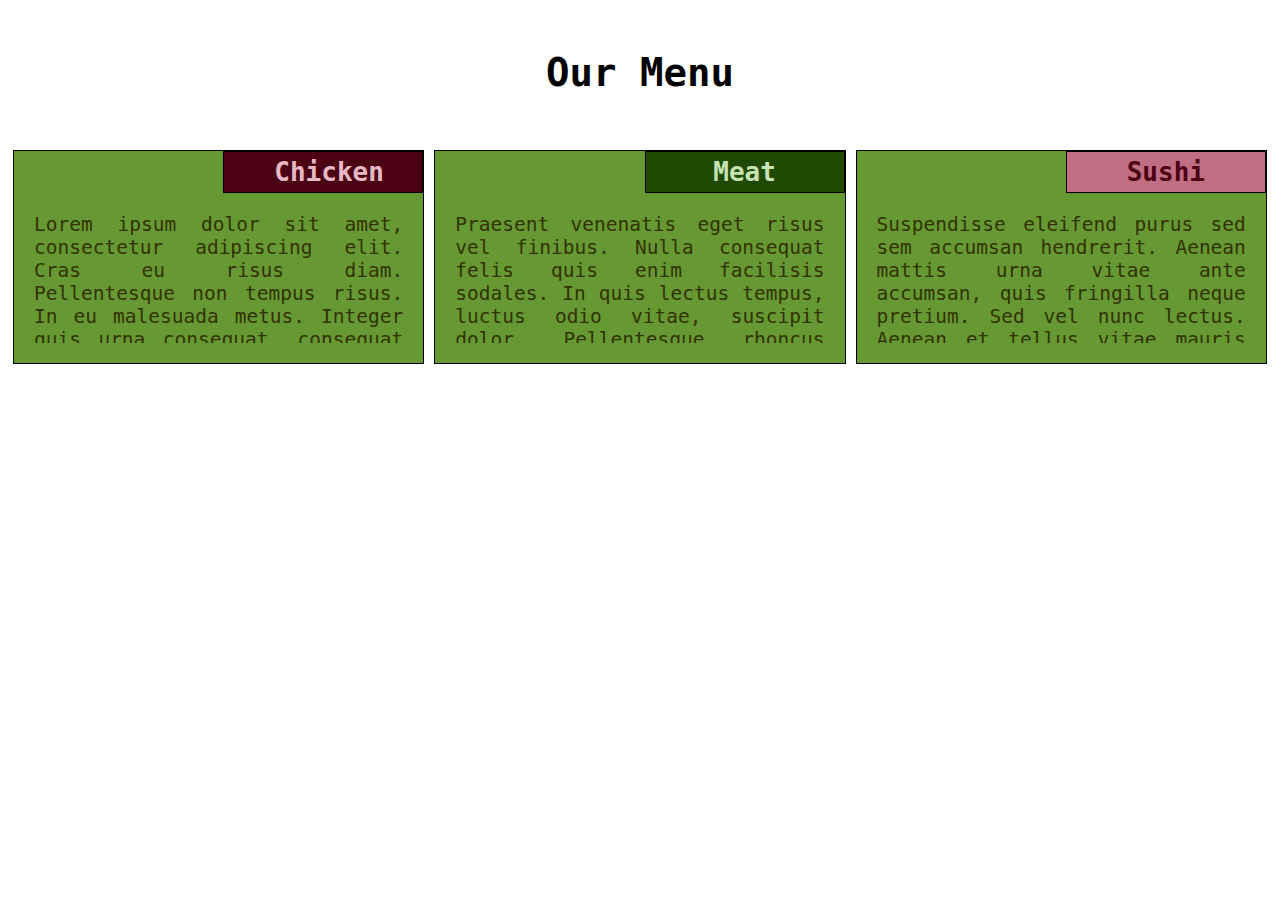
<file: mod2-sol1/index.html>
<!DOCTYPE html>
<html lang="en">
<head>
	<meta charset="UTF-8">
	<meta name="viewport" content="width=device-width, initial-scale=1">
	<link rel="stylesheet" type="text/css" href="CSS/stylesheets.css">
	<title>Placer Culpable Restaurant</title>
</head>
<body>
	<h1>Our Menu</h1>
	
	<div class="row">
		<div class="col-lg-4 col-md-6 col-sm-12">
			<div class="margins">
			<section id="Sec1">Chicken</section>
			<p>Lorem ipsum dolor sit amet, consectetur adipiscing elit. Cras eu risus diam. Pellentesque non tempus risus. In eu malesuada metus. Integer quis urna consequat, consequat turpis eget, lobortis tellus. Donec in turpis fringilla elit vehicula ultricies sed id ligula. Nunc maximus vel massa a dapibus. Nulla luctus egestas nulla sed fringilla. Etiam rhoncus, urna vel pretium facilisis, felis arcu luctus nibh, at dictum nulla tortor ac nibh. Donec euismod quam a velit ultrices mattis quis quis neque. Nam id tempor sem.</p>
			</div>
		</div>
		<div class="col-lg-4 col-md-6 col-sm-12">
			<div class="margins">
			<section id="Sec2">Meat</section>
			<p>Praesent venenatis eget risus vel finibus. Nulla consequat felis quis enim facilisis sodales. In quis lectus tempus, luctus odio vitae, suscipit dolor. Pellentesque rhoncus magna nec eleifend placerat. Duis eget faucibus ligula. Duis mauris risus, cursus nec erat id, congue fermentum sapien. Quisque sodales orci turpis, eget dignissim felis consectetur malesuada. Cras pellentesque nisi a tempor laoreet.</p>
			</div>
		</div>
		<div class="col-lg-4 col-md-12 col-sm-12">
			<div class="margins">
			<section id="Sec3">Sushi</section>
			<p>Suspendisse eleifend purus sed sem accumsan hendrerit. Aenean mattis urna vitae ante accumsan, quis fringilla neque pretium. Sed vel nunc lectus. Aenean et tellus vitae mauris accumsan eleifend. Integer vehicula erat nisl, in tempus felis feugiat non. Vestibulum efficitur non tortor a sodales. Phasellus rutrum enim et erat facilisis, eu tempus ante vulputate. Quisque porttitor ornare mauris, a viverra nisl iaculis semper. Phasellus magna eros, euismod non rutrum vitae, suscipit in ligula.</p>
			</div>
		</div>
	</div>
</body>
</html>
</file>
<file: mod2-sol1/CSS/stylesheets.css>
* {
	box-sizing: border-box;
	font-family: monospace;
}

h1 {
	font-size: 300%;
	margin-bottom: 50px ;
	margin-top: 50px;
	text-align: center;
}

p {
	color: #333300;
	font-size: 150%;
	height: 150px;
	margin-left: auto;
	margin-right: auto;
	overflow: auto;
	padding: 20px;
	text-align: justify;
	width: 100%;
}

#Sec1, #Sec2, #Sec3 {
	border: 1px solid black;
	float: right;
	font-size: 200%;
	font-weight: bold;
	padding: 5px 50px 5px 50px;
	text-align: center;
	width: 200px;
}

#Sec1 {
	background-color: #4C0014;
	color: #E7B9C5;
}

#Sec2 {
	background-color: #1F4A00;
	color: #C7E2B4;
}

#Sec3 {
	background-color: #C16D84;
	color: #4C0014;
}

/*********** Margenes internos *********************/
.margins {
	background-color: #669933;
	border: 1px solid black;
	margin: 5px;
}


/*********** Simple Responsive Framework ***********/
.row {
	width: 100%;
}

/*********** Sólo dispositivos grandes *************/
@media (min-width: 992px){
	.col-lg-1, .col-lg-2, .col-lg-3, .col-lg-4, .col-lg-5, .col-lg-6,
	.col-lg-7, .col-lg-8, .col-lg-9, .col-lg-10, .col-lg-11, .col-lg-12 {
		float: left;
	}
	.col-lg-1 {
		width: 8.33% 
	}
	.col-lg-2 {
		width: 16.66% 
	}
	.col-lg-3 {
		width: 25% 
	}
	.col-lg-4 {
		width: 33.33% 
	}
	.col-lg-5 {
		width: 41.66% 
	}
	.col-lg-6 {
		width: 50% 
	}
	.col-lg-7 {
		width: 58.33% 
	}
	.col-lg-8 {
		width: 66.66% 
	}
	.col-lg-9 {
		width: 75% 
	}
	.col-lg-10 {
		width: 83.33% 
	}
	.col-lg-11 {
		width: 91.66% 
	}
	.col-lg-12 {
		width: 100% 
	}
}

/*********** Sólo dispositivos medios *************/
@media (min-width: 768px) and (max-width: 991px) {
	.col-md-1, .col-md-2, .col-md-3, .col-md-4, .col-md-5, .col-md-6,
	.col-md-7, .col-md-8, .col-md-9, .col-md-10, .col-md-11, .col-md-12 {
		float: left;
	}
	.col-md-1 {
		width: 8.33% 
	}
	.col-md-2 {
		width: 16.66% 
	}
	.col-md-3 {
		width: 25% 
	}
	.col-md-4 {
		width: 33.33% 
	}
	.col-md-5 {
		width: 41.66% 
	}
	.col-md-6 {
		width: 50% 
	}
	.col-md-7 {
		width: 58.33% 
	}
	.col-md-8 {
		width: 66.66% 
	}
	.col-md-9 {
		width: 75% 
	}
	.col-md-10 {
		width: 83.33% 
	}
	.col-md-11 {
		width: 91.66% 
	}
	.col-md-12 {
		width: 100% 
	}
}

/*********** Sólo dispositivos pequeños *************/
@media (max-width: 767px) {
	.col-sm-1, .col-sm-2, .col-sm-3, .col-sm-4, .col-sm-5, .col-sm-6,
	.col-sm-7, .col-sm-8, .col-sm-9, .col-sm-10, .col-sm-11, .col-sm-12 {
		float: left;
	}
	.col-sm-1 {
		width: 8.33% 
	}
	.col-sm-2 {
		width: 16.66% 
	}
	.col-sm-3 {
		width: 25% 
	}
	.col-sm-4 {
		width: 33.33% 
	}
	.col-sm-5 {
		width: 41.66% 
	}
	.col-sm-6 {
		width: 50% 
	}
	.col-sm-7 {
		width: 58.33% 
	}
	.col-sm-8 {
		width: 66.66% 
	}
	.col-sm-9 {
		width: 75% 
	}
	.col-sm-10 {
		width: 83.33% 
	}
	.col-sm-11 {
		width: 91.66% 
	}
	.col-sm-12 {
		width: 100% 
	}
}
</file>
